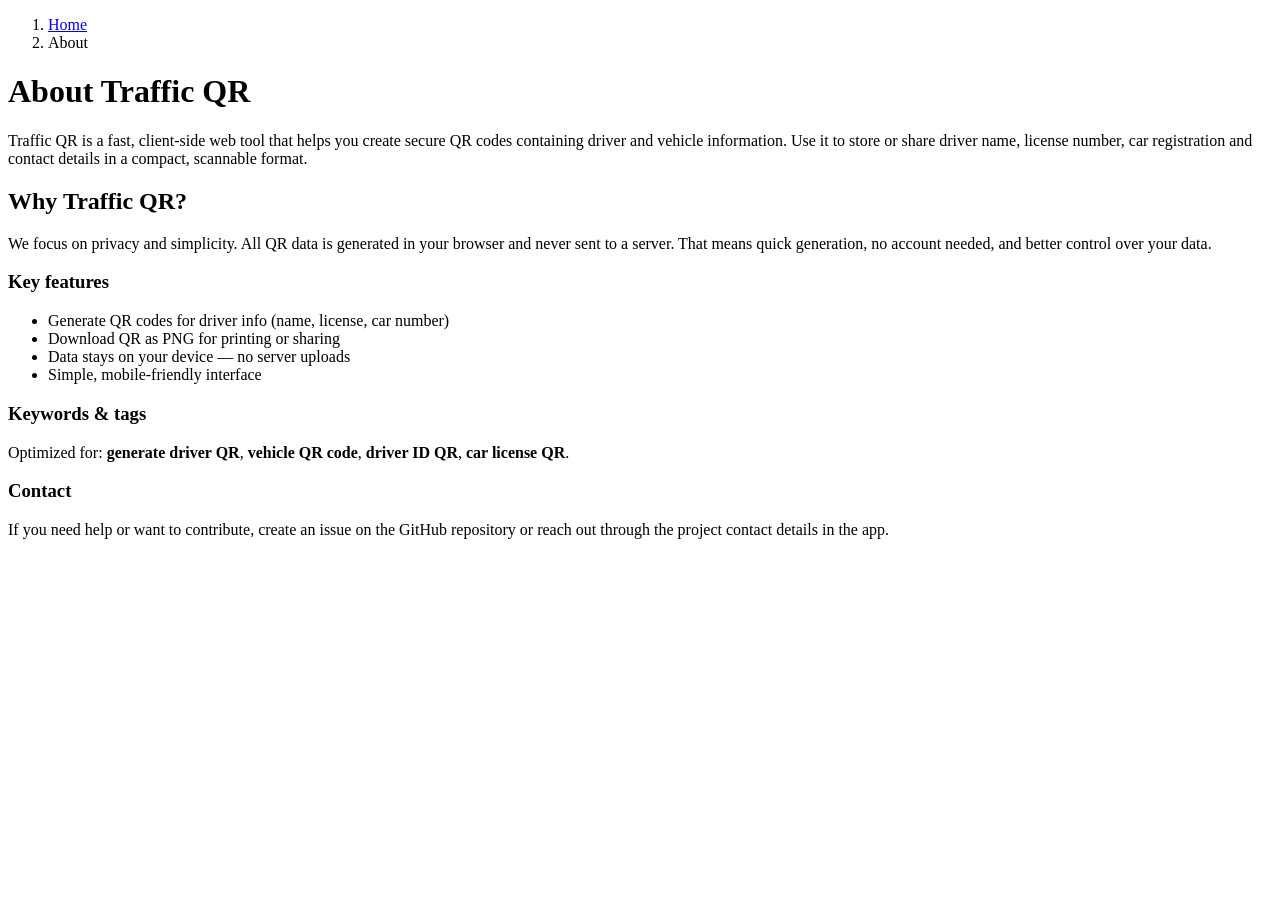
<file: public/about.html>
<!doctype html>
<html lang="en">
  <head>
    <meta charset="utf-8">
    <meta name="viewport" content="width=device-width,initial-scale=1">
    <title>About — Traffic QR</title>
    <meta name="description" content="About Traffic QR — a lightweight tool to generate secure QR codes for driver information like name, license and car number. Fast, private, client-side." />
    <meta name="keywords" content="traffic qr, driver qr, generate qr, car qr, license qr, vehicle id, driver id" />
    <link rel="canonical" href="https://traffic-issue-solving.vercel.app/about.html" />
    <meta property="og:title" content="About — Traffic QR" />
    <meta property="og:description" content="Traffic QR: generate private QR codes for driver and vehicle information. Learn about the project and contact the team." />
  </head>
  <body>
    <nav aria-label="Breadcrumb">
      <ol>
        <li><a href="/">Home</a></li>
        <li>About</li>
      </ol>
    </nav>

    <main>
      <h1>About Traffic QR</h1>
      <p>Traffic QR is a fast, client-side web tool that helps you create secure QR codes containing driver and vehicle information. Use it to store or share driver name, license number, car registration and contact details in a compact, scannable format.</p>

      <h2>Why Traffic QR?</h2>
      <p>We focus on privacy and simplicity. All QR data is generated in your browser and never sent to a server. That means quick generation, no account needed, and better control over your data.</p>

      <h3>Key features</h3>
      <ul>
        <li>Generate QR codes for driver info (name, license, car number)</li>
        <li>Download QR as PNG for printing or sharing</li>
        <li>Data stays on your device — no server uploads</li>
        <li>Simple, mobile-friendly interface</li>
      </ul>

      <h3>Keywords & tags</h3>
      <p>Optimized for: <strong>generate driver QR</strong>, <strong>vehicle QR code</strong>, <strong>driver ID QR</strong>, <strong>car license QR</strong>.</p>

      <h3>Contact</h3>
      <p>If you need help or want to contribute, create an issue on the GitHub repository or reach out through the project contact details in the app.</p>
    </main>

    <!-- BreadcrumbList structured data -->
    <script type="application/ld+json">
    {
      "@context": "https://schema.org",
      "@type": "BreadcrumbList",
      "itemListElement": [
        {"@type": "ListItem", "position": 1, "name": "Home", "item": "https://traffic-issue-solving.vercel.app/"},
        {"@type": "ListItem", "position": 2, "name": "About", "item": "https://traffic-issue-solving.vercel.app/about.html"}
      ]
    }
    </script>
  </body>
</html>
</file>
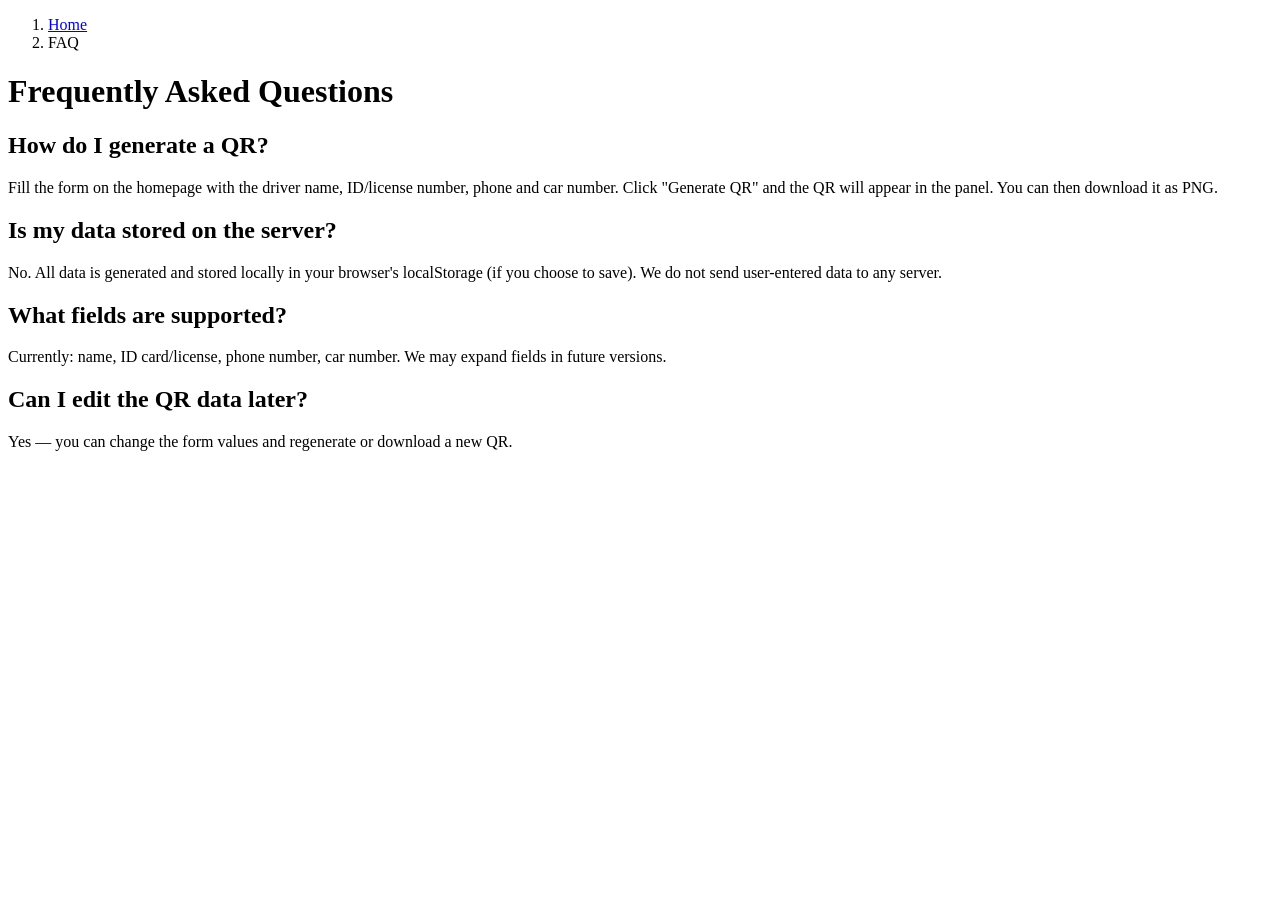
<file: public/faq.html>
<!doctype html>
<html lang="en">
  <head>
    <meta charset="utf-8">
    <meta name="viewport" content="width=device-width,initial-scale=1">
    <title>FAQ — Traffic QR</title>
    <meta name="description" content="Frequently asked questions about Traffic QR: how to generate QR codes, download, privacy, and supported fields." />
    <meta name="keywords" content="traffic qr faq, generate qr help, download qr, qr privacy" />
    <link rel="canonical" href="https://traffic-issue-solving.vercel.app/faq.html" />
  </head>
  <body>
    <nav aria-label="Breadcrumb">
      <ol>
        <li><a href="/">Home</a></li>
        <li>FAQ</li>
      </ol>
    </nav>

    <main>
      <h1>Frequently Asked Questions</h1>

      <section>
        <h2>How do I generate a QR?</h2>
        <p>Fill the form on the homepage with the driver name, ID/license number, phone and car number. Click "Generate QR" and the QR will appear in the panel. You can then download it as PNG.</p>
      </section>

      <section>
        <h2>Is my data stored on the server?</h2>
        <p>No. All data is generated and stored locally in your browser's localStorage (if you choose to save). We do not send user-entered data to any server.</p>
      </section>

      <section>
        <h2>What fields are supported?</h2>
        <p>Currently: name, ID card/license, phone number, car number. We may expand fields in future versions.</p>
      </section>

      <section>
        <h2>Can I edit the QR data later?</h2>
        <p>Yes — you can change the form values and regenerate or download a new QR.</p>
      </section>

    </main>

    <!-- FAQ structured data -->
    <script type="application/ld+json">
    {
      "@context": "https://schema.org",
      "@type": "FAQPage",
      "mainEntity": [
        {
          "@type": "Question",
          "name": "How do I generate a QR?",
          "acceptedAnswer": {"@type": "Answer", "text": "Fill the form on the homepage with the driver name, ID/license number, phone and car number. Click 'Generate QR' and the QR will appear in the panel."}
        },
        {
          "@type": "Question",
          "name": "Is my data stored on the server?",
          "acceptedAnswer": {"@type": "Answer", "text": "No. All data is generated and stored locally in your browser's localStorage (if you choose to save)."}
        },
        {
          "@type": "Question",
          "name": "What fields are supported?",
          "acceptedAnswer": {"@type": "Answer", "text": "Currently: name, ID card/license, phone number, car number."}
        }
      ]
    }
    </script>
  </body>
</html>
</file>
